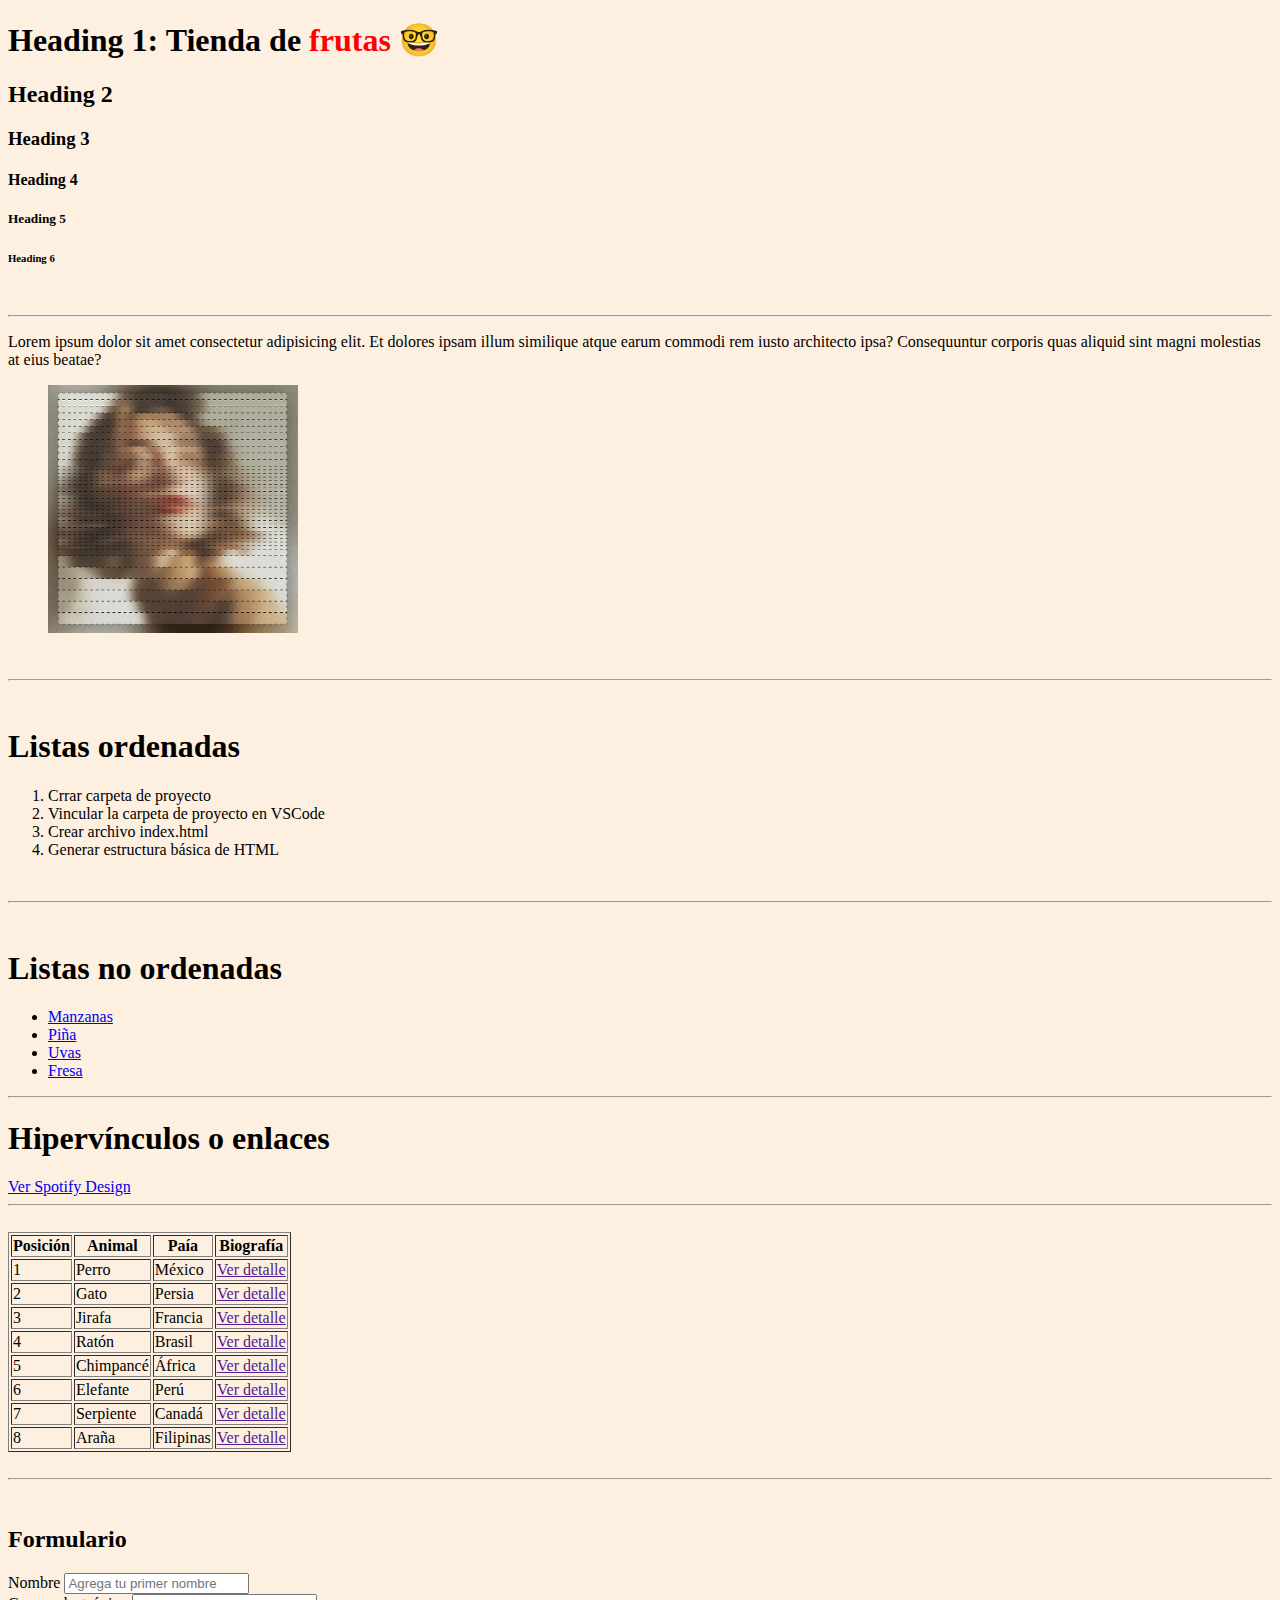
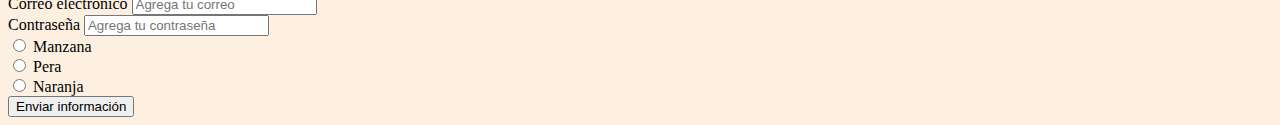
<file: 1-intro-html/index.html>
<!DOCTYPE html>
<html lang="en">
<head>
    <meta charset="UTF-8">
    <meta name="viewport" content="width=device-width, initial-scale=1.0">
    <title>Intro HTML</title>
</head>
<body style="background-color:rgb(253, 240, 224) ;">
    <!--Etiquetas de título-->
    <h1>Heading 1: Tienda de <span style="color: red;">frutas</span> 🤓</h1>
    <h2>Heading 2</h2>
    <h3>Heading 3</h3>
    <h4>Heading 4</h4>
    <h5>Heading 5</h5>
    <h6>Heading 6</h6>
    <br><!--Etiqueta de break-->
    <hr><!--Este es un horizontal row o línea de división-->
    <p>Lorem ipsum dolor sit amet consectetur adipisicing elit. Et dolores ipsam illum similique atque earum commodi rem iusto architecto ipsa? Consequuntur corporis quas aliquid sint magni molestias at eius beatae?</p>
    <!--Etiqueta de imagen-->
    <figure>
        <img src="./images/screen.png" width="250px" alt="Mujer observando" title="Mujer observando">
    </figure>
    <br>
    <hr>
    <br>
    <h1>Listas ordenadas</h1>
    <ol>
        <li>Crrar carpeta de proyecto</li>
        <li>Vincular la carpeta de proyecto en VSCode</li>
        <li>Crear archivo index.html</li>
        <li>Generar estructura básica de HTML</li>
    </ol>
    <br>
    <hr>
    <br>
    <h1>Listas no ordenadas</h1>
    <ul>
        <!--Convertir cada fruta en un enlace, el enlace nos debe direccionar a la wikipedia con info de la fruta-->
        <li><a href="https://es.wikipedia.org/wiki/Manzana" target="_blank">Manzanas</a></li>
        <li><a href="https://es.wikipedia.org/wiki/Piña" target="_blank">Piña</a></li>
        <li><a href="https://es.wikipedia.org/wiki/Uva" target="_blank">Uvas</a></li>
        <li><a href="https://es.wikipedia.org/wiki/Fresa" target="_blank">Fresa</a></li>
    </ul>
    <hr>
    <h1>Hipervínculos o enlaces</h1>
    <a href="https://spotify.design/" target="_blank">Ver Spotify Design</a>
    <br>
    <hr>
    <br>
        <!--Tarea:Desarrollar una tabla de posiciones para una carrera de 8 animales.-->

    <table border="sit">
        <tr>
            <th>Posición</th>
            <th>Animal</th>
            <th>Paía</th>
            <th>Biografía</th>
        </tr>
        <tr>
            <td>1</td>
            <td>Perro</td>
            <td>México</td>
            <td><a href="">Ver detalle</a></td>
        </tr>
        <tr>
            <td>2</td>
            <td>Gato</td>
            <td>Persia</td>
            <td><a href="">Ver detalle</a></td>
        </tr>
        <tr>
            <td>3</td>
            <td>Jirafa</td>
            <td>Francia</td>
            <td><a href="">Ver detalle</a></td>
        </tr>
        <tr>
            <td>4</td>
            <td>Ratón</td>
            <td>Brasil</td>
            <td><a href="">Ver detalle</a></td>
        </tr>
        <tr>
            <td>5</td>
            <td>Chimpancé</td>
            <td>África</td>
            <td><a href="">Ver detalle</a></td>
        </tr>
        <tr>
            <td>6</td>
            <td>Elefante</td>
            <td>Perú</td>
            <td><a href="">Ver detalle</a></td>
        </tr>
        <tr>
            <td>7</td>
            <td>Serpiente</td>
            <td>Canadá</td>
            <td><a href="">Ver detalle</a></td>
        </tr>
        <tr>
            <td>8</td>
            <td>Araña</td>
            <td>Filipinas</td>
            <td><a href="">Ver detalle</a></td>
        </tr>
    </table>
    <br>
    <hr>
    <br>
    <h2>Formulario</h2>
    <form action="">
        <div>
            <label for="nombre">Nombre</label>
            <input type="text" id="nombre" placeholder="Agrega tu primer nombre">
        </div>
        <div>
            <label for="correo">Correo electrónico</label>
            <input type="email" id="correo" placeholder="Agrega tu correo">
        </div>
        <div>
            <label for="password">Contraseña</label>
            <input type="password" id="password" placeholder="Agrega tu contraseña">
        </div>
        <div>
            <input type="radio" name="frutas" id="manzana" value="manzana">
            <label for="manzana">Manzana</label>
            <br>
            <input type="radio" name="frutas" id="pera" value="pera">
            <label for="manzana">Pera</label>
            <br>
            <input type="radio" name="frutas" id="neranja" value="naranja">
            <label for="manzana">Naranja</label>
        </div>
        <input type="submit" value="Enviar información">
    </form>
</body>
</html>
</file>
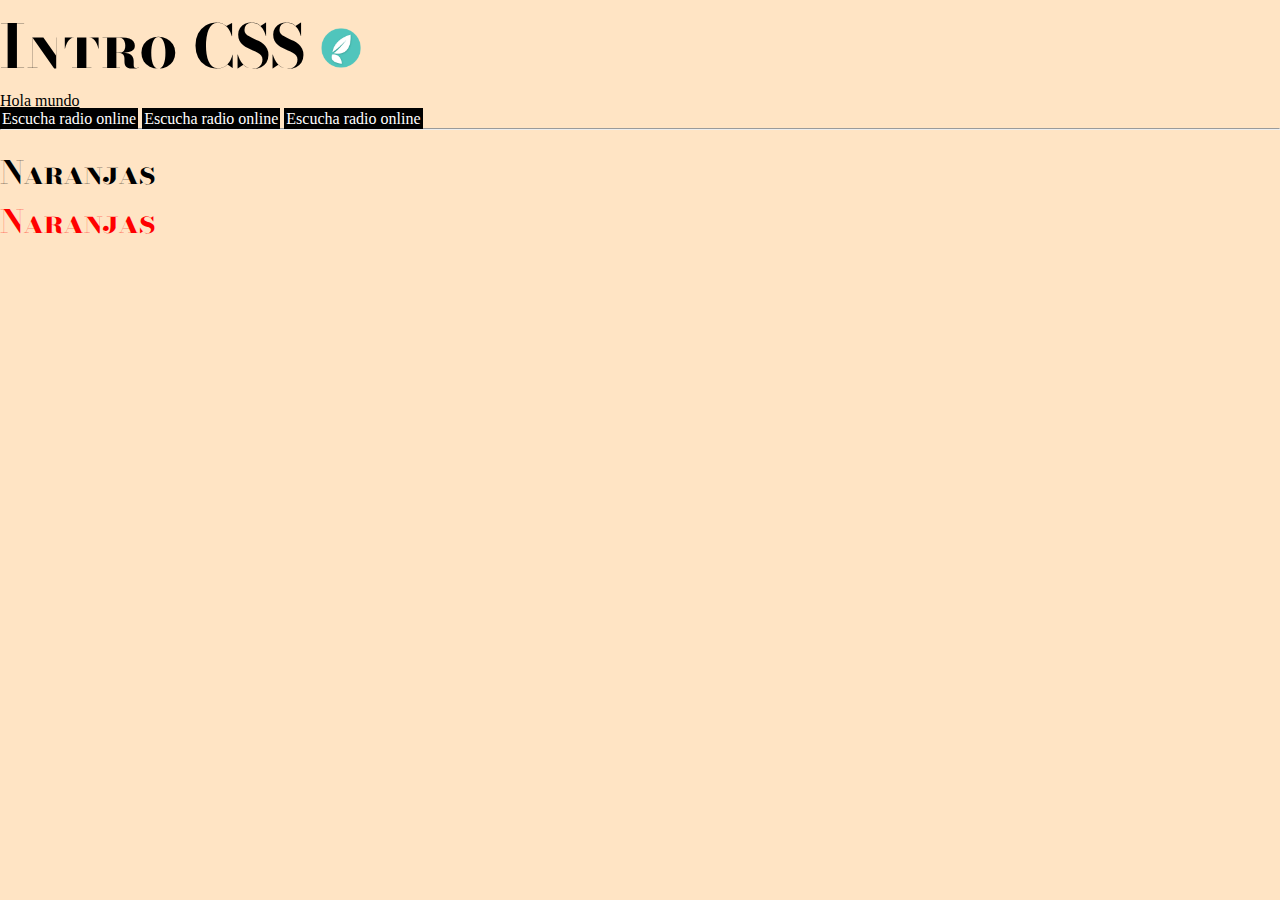
<file: 2-intro-css/index.html>
<!DOCTYPE html>
<html lang="en">
<head>
    <meta charset="UTF-8">
    <meta name="viewport" content="width=device-width, initial-scale=1.0">
    <title>Intro CSS</title>
    <link rel="stylesheet" href="style.css">
    <link rel="shortcut icon" href="images/icon.png" type="image/x-icon">
    <link rel="preconnect" href="https://fonts.googleapis.com">
    <link rel="preconnect" href="https://fonts.gstatic.com" crossorigin>
    <link href="https://fonts.googleapis.com/css2?family=Bodoni+Moda+SC:ital,opsz,wght@0,6..96,400..900;1,6..96,400..900&display=swap" rel="stylesheet">
</head>
<body>
    <h1 id="titulo">Intro CSS <img src="images/icon.png" alt="Icono" width="40px"> </h1>
    <p>Hola mundo</p>
    <a class="btn" href="https://jango.com">Escucha radio online</a>
    <a class="btn" href="https://jango.com">Escucha radio online</a>
    <a class="btn" href="https://jango.com">Escucha radio online</a>
    <br>
    <hr>
    <br>
    <h1>Naranjas</h1>
    <h1 class="fruta">Naranjas</h1>

</body>
</html>
</file>
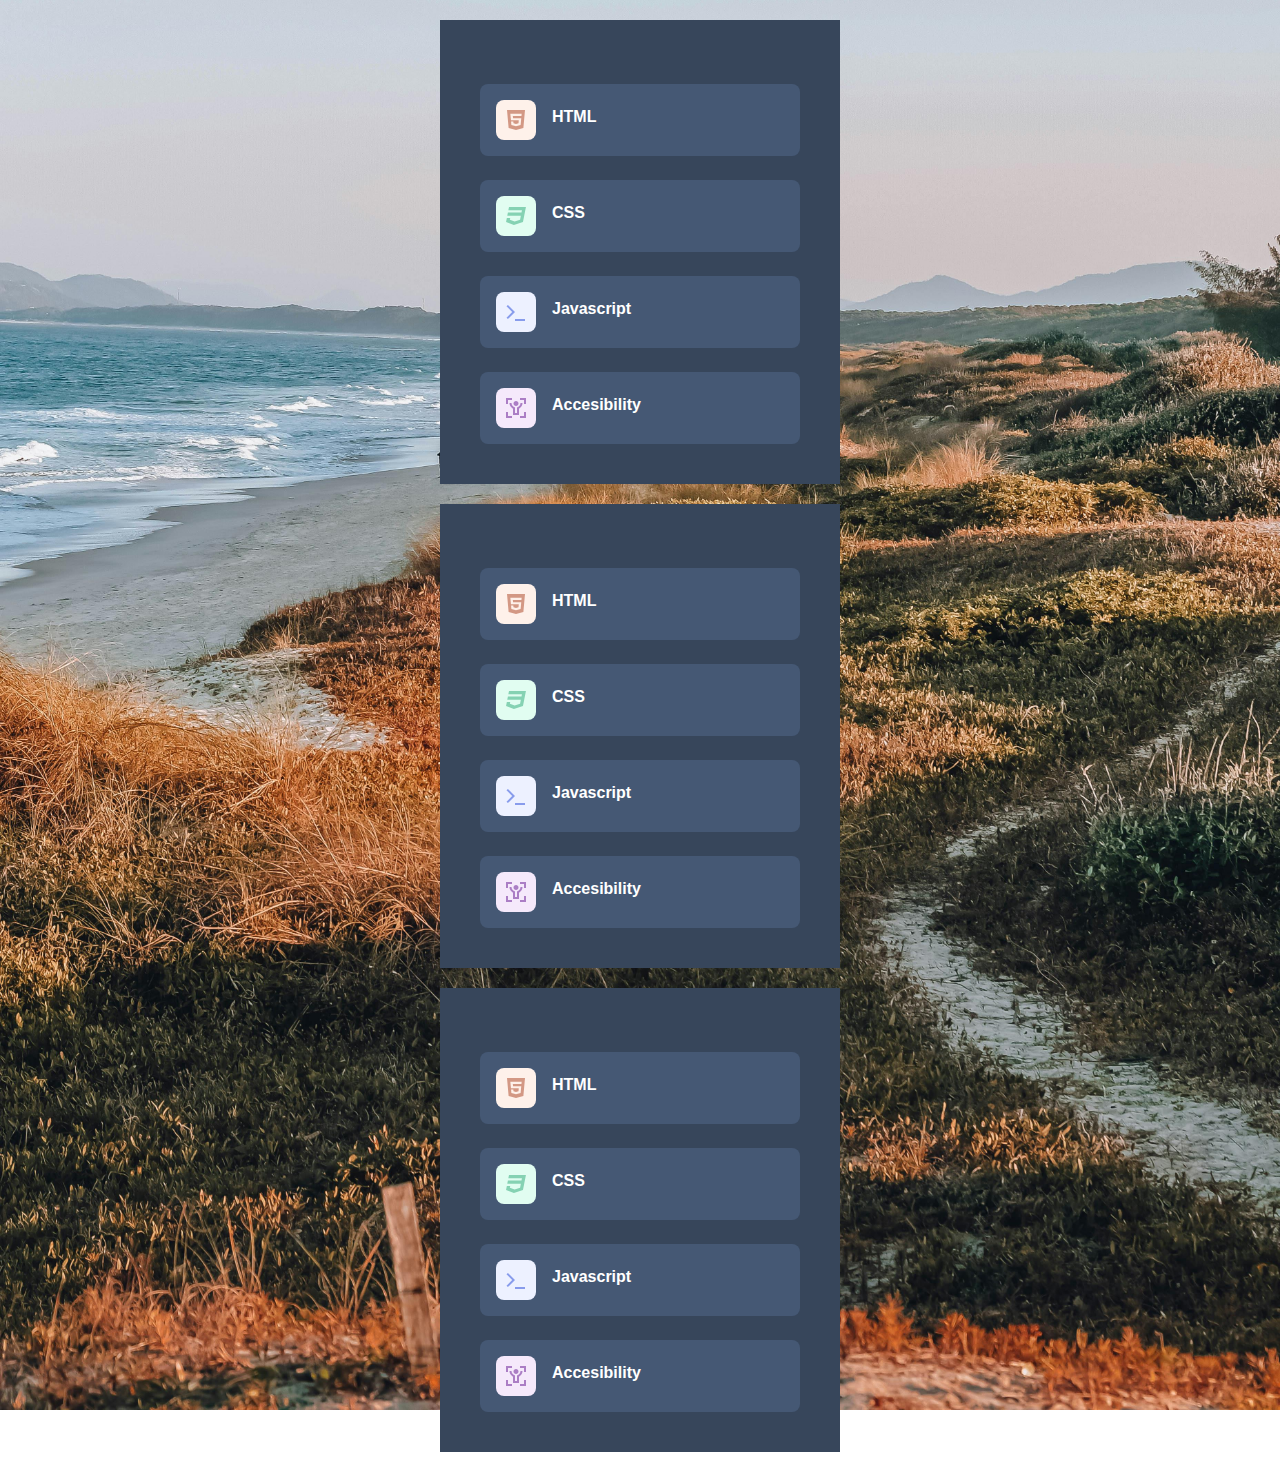
<file: 3-box-model/index.html>
<!DOCTYPE html>
<html lang="en">
<head>
    <meta charset="UTF-8">
    <meta name="viewport" content="width=device-width, initial-scale=1.0">
    <title>Document</title>
    <link rel="stylesheet" href="style.css">
</head>
<body>
   <section>
    <article class="card">
        <div class="card-icon html">
            <svg width="24" height="24" viewBox="0 0 24 24" fill="none" xmlns="http://www.w3.org/2000/svg">
                <g clip-path="url(#clip0_13_61)">
                <path d="M12 18.178L16.62 16.922L17.243 10.144H9.026L8.822 7.89H17.448L17.675 5.679H6.325L6.961 12.357H14.781L14.52 15.223L12 15.89L9.48 15.223L9.322 13.379H7.052L7.381 16.923L12 18.178ZM3 2H21L19.377 20L12 22L4.623 20L3 2Z" fill="#D39884"/>
                </g>
                <defs>
                <clipPath id="clip0_13_61">
                <rect width="24" height="24" fill="white"/>
                </clipPath>
                </defs>
                </svg>
                
        </div>
        <p>HTML</p>
    </article>
    <article class="card">
        <div class="card-icon css">
            <svg width="24" height="24" viewBox="0 0 24 24" fill="none" xmlns="http://www.w3.org/2000/svg">
                <g clip-path="url(#clip0_13_56)">
                <path d="M5.00006 3L4.35006 6.34H17.9401L17.5001 8.5H3.92006L3.26006 11.83H16.8501L16.0901 15.64L10.6101 17.45L5.86006 15.64L6.19006 14H2.85006L2.06006 18L9.91006 21L18.9601 18L20.1601 11.97L20.4001 10.76L21.9401 3H5.00006Z" fill="#85D2B3"/>
                </g>
                <defs>
                <clipPath id="clip0_13_56">
                <rect width="24" height="24" fill="white"/>
                </clipPath>
                </defs>
                </svg>
                
        </div>
        <p>CSS</p>
    </article><article class="card">
        <div class="card-icon js">
            <svg width="24" height="24" viewBox="0 0 24 24" fill="none" xmlns="http://www.w3.org/2000/svg">
                <g clip-path="url(#clip0_13_66)">
                <path d="M11 12L3.92901 19.071L2.51501 17.657L8.17201 12L2.51501 6.34299L3.92901 4.92999L11 12ZM11 19H21V21H11V19Z" fill="#889CEC"/>
                </g>
                <defs>
                <clipPath id="clip0_13_66">
                <rect width="24" height="24" fill="white"/>
                </clipPath>
                </defs>
                </svg>
                
        </div>
        <p>Javascript</p>
    </article><article class="card">
        <div class="card-icon accesibility">
            <svg width="24" height="24" viewBox="0 0 24 24" fill="none" xmlns="http://www.w3.org/2000/svg">
                <g clip-path="url(#clip0_13_52)">
                <path d="M4 16V20H8V22H2V16H4ZM22 16V22H16V20H20V16H22ZM7.5 7C7.50002 8.01984 7.8463 9.00946 8.48215 9.80682C9.118 10.6042 10.0057 11.162 11 11.389V17H13L13.001 11.388C13.9949 11.1609 14.8823 10.6031 15.5179 9.80595C16.1536 9.00882 16.4998 8.01954 16.5 7H18.5C18.5002 8.18939 18.1741 9.35605 17.5571 10.3729C16.9402 11.3898 16.056 12.2179 15.001 12.767L15 19H9V12.768C7.94462 12.2189 7.06018 11.3907 6.44303 10.3737C5.82587 9.3566 5.49969 8.18967 5.5 7H7.5ZM12 5C12.663 5 13.2989 5.26339 13.7678 5.73223C14.2366 6.20107 14.5 6.83696 14.5 7.5C14.5 8.16304 14.2366 8.79893 13.7678 9.26777C13.2989 9.73661 12.663 10 12 10C11.337 10 10.7011 9.73661 10.2322 9.26777C9.76339 8.79893 9.5 8.16304 9.5 7.5C9.5 6.83696 9.76339 6.20107 10.2322 5.73223C10.7011 5.26339 11.337 5 12 5ZM8 2V4L4 3.999V8H2V2H8ZM22 2V8H20V4H16V2H22Z" fill="#AB7EC5"/>
                </g>
                <defs>
                <clipPath id="clip0_13_52">
                <rect width="24" height="24" fill="white"/>
                </clipPath>
                </defs>
                </svg>
                
        </div>
        <p>Accesibility</p>
    </article>
   </section>
   <section>
    <article class="card">
        <div class="card-icon html">
            <svg width="24" height="24" viewBox="0 0 24 24" fill="none" xmlns="http://www.w3.org/2000/svg">
                <g clip-path="url(#clip0_13_61)">
                <path d="M12 18.178L16.62 16.922L17.243 10.144H9.026L8.822 7.89H17.448L17.675 5.679H6.325L6.961 12.357H14.781L14.52 15.223L12 15.89L9.48 15.223L9.322 13.379H7.052L7.381 16.923L12 18.178ZM3 2H21L19.377 20L12 22L4.623 20L3 2Z" fill="#D39884"/>
                </g>
                <defs>
                <clipPath id="clip0_13_61">
                <rect width="24" height="24" fill="white"/>
                </clipPath>
                </defs>
                </svg>
                
        </div>
        <p>HTML</p>
    </article>
    <article class="card">
        <div class="card-icon css">
            <svg width="24" height="24" viewBox="0 0 24 24" fill="none" xmlns="http://www.w3.org/2000/svg">
                <g clip-path="url(#clip0_13_56)">
                <path d="M5.00006 3L4.35006 6.34H17.9401L17.5001 8.5H3.92006L3.26006 11.83H16.8501L16.0901 15.64L10.6101 17.45L5.86006 15.64L6.19006 14H2.85006L2.06006 18L9.91006 21L18.9601 18L20.1601 11.97L20.4001 10.76L21.9401 3H5.00006Z" fill="#85D2B3"/>
                </g>
                <defs>
                <clipPath id="clip0_13_56">
                <rect width="24" height="24" fill="white"/>
                </clipPath>
                </defs>
                </svg>
                
        </div>
        <p>CSS</p>
    </article><article class="card">
        <div class="card-icon js">
            <svg width="24" height="24" viewBox="0 0 24 24" fill="none" xmlns="http://www.w3.org/2000/svg">
                <g clip-path="url(#clip0_13_66)">
                <path d="M11 12L3.92901 19.071L2.51501 17.657L8.17201 12L2.51501 6.34299L3.92901 4.92999L11 12ZM11 19H21V21H11V19Z" fill="#889CEC"/>
                </g>
                <defs>
                <clipPath id="clip0_13_66">
                <rect width="24" height="24" fill="white"/>
                </clipPath>
                </defs>
                </svg>
                
        </div>
        <p>Javascript</p>
    </article><article class="card">
        <div class="card-icon accesibility">
            <svg width="24" height="24" viewBox="0 0 24 24" fill="none" xmlns="http://www.w3.org/2000/svg">
                <g clip-path="url(#clip0_13_52)">
                <path d="M4 16V20H8V22H2V16H4ZM22 16V22H16V20H20V16H22ZM7.5 7C7.50002 8.01984 7.8463 9.00946 8.48215 9.80682C9.118 10.6042 10.0057 11.162 11 11.389V17H13L13.001 11.388C13.9949 11.1609 14.8823 10.6031 15.5179 9.80595C16.1536 9.00882 16.4998 8.01954 16.5 7H18.5C18.5002 8.18939 18.1741 9.35605 17.5571 10.3729C16.9402 11.3898 16.056 12.2179 15.001 12.767L15 19H9V12.768C7.94462 12.2189 7.06018 11.3907 6.44303 10.3737C5.82587 9.3566 5.49969 8.18967 5.5 7H7.5ZM12 5C12.663 5 13.2989 5.26339 13.7678 5.73223C14.2366 6.20107 14.5 6.83696 14.5 7.5C14.5 8.16304 14.2366 8.79893 13.7678 9.26777C13.2989 9.73661 12.663 10 12 10C11.337 10 10.7011 9.73661 10.2322 9.26777C9.76339 8.79893 9.5 8.16304 9.5 7.5C9.5 6.83696 9.76339 6.20107 10.2322 5.73223C10.7011 5.26339 11.337 5 12 5ZM8 2V4L4 3.999V8H2V2H8ZM22 2V8H20V4H16V2H22Z" fill="#AB7EC5"/>
                </g>
                <defs>
                <clipPath id="clip0_13_52">
                <rect width="24" height="24" fill="white"/>
                </clipPath>
                </defs>
                </svg>
                
        </div>
        <p>Accesibility</p>
    </article>
   </section>
   <section>
    <article class="card">
        <div class="card-icon html">
            <svg width="24" height="24" viewBox="0 0 24 24" fill="none" xmlns="http://www.w3.org/2000/svg">
                <g clip-path="url(#clip0_13_61)">
                <path d="M12 18.178L16.62 16.922L17.243 10.144H9.026L8.822 7.89H17.448L17.675 5.679H6.325L6.961 12.357H14.781L14.52 15.223L12 15.89L9.48 15.223L9.322 13.379H7.052L7.381 16.923L12 18.178ZM3 2H21L19.377 20L12 22L4.623 20L3 2Z" fill="#D39884"/>
                </g>
                <defs>
                <clipPath id="clip0_13_61">
                <rect width="24" height="24" fill="white"/>
                </clipPath>
                </defs>
                </svg>
                
        </div>
        <p>HTML</p>
    </article>
    <article class="card">
        <div class="card-icon css">
            <svg width="24" height="24" viewBox="0 0 24 24" fill="none" xmlns="http://www.w3.org/2000/svg">
                <g clip-path="url(#clip0_13_56)">
                <path d="M5.00006 3L4.35006 6.34H17.9401L17.5001 8.5H3.92006L3.26006 11.83H16.8501L16.0901 15.64L10.6101 17.45L5.86006 15.64L6.19006 14H2.85006L2.06006 18L9.91006 21L18.9601 18L20.1601 11.97L20.4001 10.76L21.9401 3H5.00006Z" fill="#85D2B3"/>
                </g>
                <defs>
                <clipPath id="clip0_13_56">
                <rect width="24" height="24" fill="white"/>
                </clipPath>
                </defs>
                </svg>
                
        </div>
        <p>CSS</p>
    </article><article class="card">
        <div class="card-icon js">
            <svg width="24" height="24" viewBox="0 0 24 24" fill="none" xmlns="http://www.w3.org/2000/svg">
                <g clip-path="url(#clip0_13_66)">
                <path d="M11 12L3.92901 19.071L2.51501 17.657L8.17201 12L2.51501 6.34299L3.92901 4.92999L11 12ZM11 19H21V21H11V19Z" fill="#889CEC"/>
                </g>
                <defs>
                <clipPath id="clip0_13_66">
                <rect width="24" height="24" fill="white"/>
                </clipPath>
                </defs>
                </svg>
                
        </div>
        <p>Javascript</p>
    </article><article class="card">
        <div class="card-icon accesibility">
            <svg width="24" height="24" viewBox="0 0 24 24" fill="none" xmlns="http://www.w3.org/2000/svg">
                <g clip-path="url(#clip0_13_52)">
                <path d="M4 16V20H8V22H2V16H4ZM22 16V22H16V20H20V16H22ZM7.5 7C7.50002 8.01984 7.8463 9.00946 8.48215 9.80682C9.118 10.6042 10.0057 11.162 11 11.389V17H13L13.001 11.388C13.9949 11.1609 14.8823 10.6031 15.5179 9.80595C16.1536 9.00882 16.4998 8.01954 16.5 7H18.5C18.5002 8.18939 18.1741 9.35605 17.5571 10.3729C16.9402 11.3898 16.056 12.2179 15.001 12.767L15 19H9V12.768C7.94462 12.2189 7.06018 11.3907 6.44303 10.3737C5.82587 9.3566 5.49969 8.18967 5.5 7H7.5ZM12 5C12.663 5 13.2989 5.26339 13.7678 5.73223C14.2366 6.20107 14.5 6.83696 14.5 7.5C14.5 8.16304 14.2366 8.79893 13.7678 9.26777C13.2989 9.73661 12.663 10 12 10C11.337 10 10.7011 9.73661 10.2322 9.26777C9.76339 8.79893 9.5 8.16304 9.5 7.5C9.5 6.83696 9.76339 6.20107 10.2322 5.73223C10.7011 5.26339 11.337 5 12 5ZM8 2V4L4 3.999V8H2V2H8ZM22 2V8H20V4H16V2H22Z" fill="#AB7EC5"/>
                </g>
                <defs>
                <clipPath id="clip0_13_52">
                <rect width="24" height="24" fill="white"/>
                </clipPath>
                </defs>
                </svg>
                
        </div>
        <p>Accesibility</p>
    </article>
   </section>
    <!--<header></header>
    <main>
        <section class="sections">
            <p>Sección 1</p>
        </section>
        <section class="sections">
            <p>Sección 2</p>
        </section>
        <section class="sections">
            <p>Sección 3</p>
        </section>
    </main>
    <footer></footer>-->
</body>
</html>
</file>
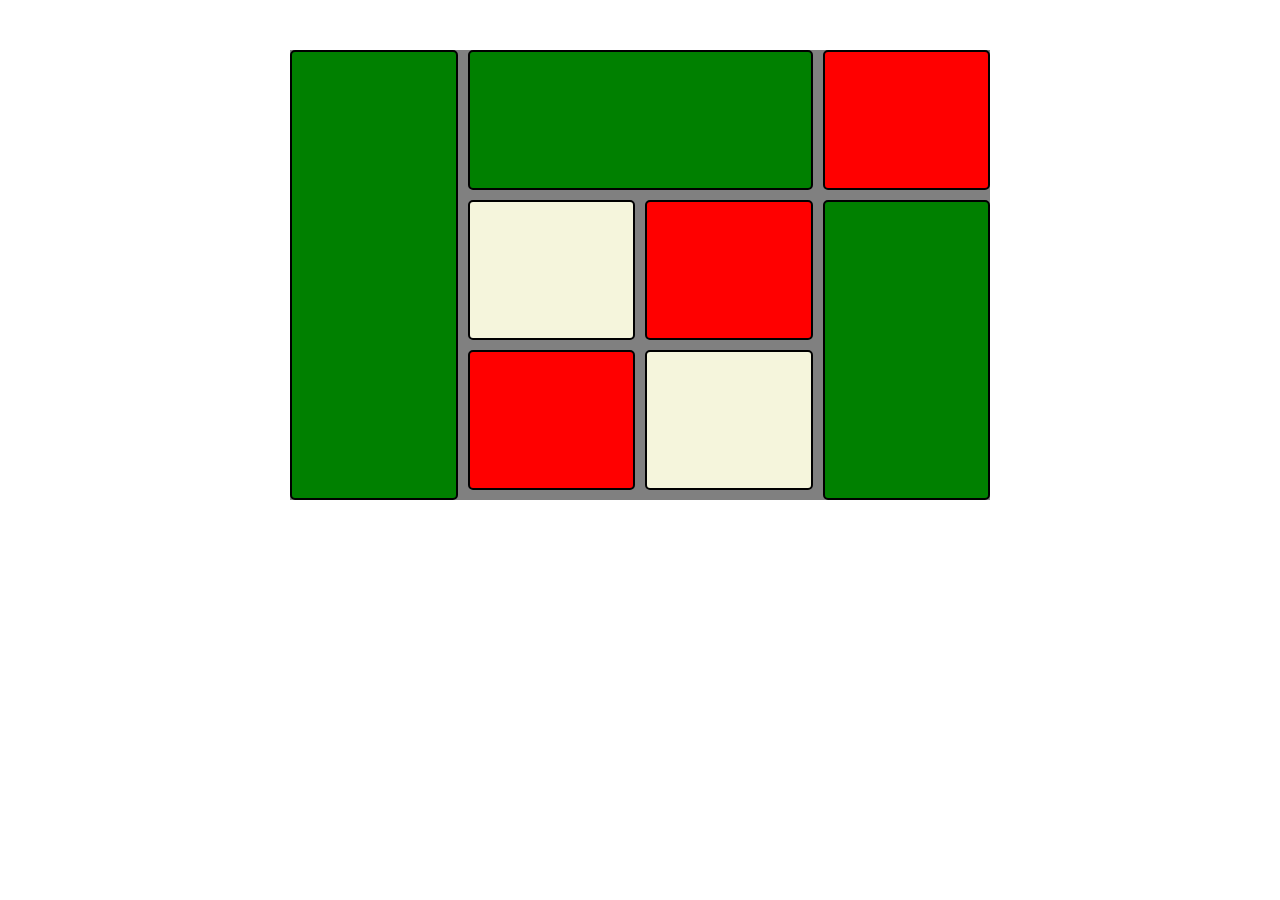
<file: 6-grid-css/index.html>
<!DOCTYPE html>
<html lang="en">
<head>
    <meta charset="UTF-8">
    <meta name="viewport" content="width=device-width, initial-scale=1.0">
    <title>Grid CSS</title>
    <link rel="stylesheet" href="style.css">
</head>
<body>
    <!--<div class="container">
        <div class="box item1"></div>
        <div class="box item2"></div>
        <div class="box item3"></div>
        <div class="box item4"></div>
        <div class="box item5"></div>
        <div class="box item6"></div>
        <div class="box item7"></div>
        <div class="box item8"></div>
        <div class="box item9"></div>
    </div>-->
    <div class="container">
        <div class="box item1"></div>
        <div class="box item2"></div>
        <div class="box item3"></div>
        <div class="box item4"></div>
        <div class="box item5"></div>
        <div class="box item6"></div>
        <div class="box item7"></div>
        <div class="box item8"></div>
    </div>
</body>
</html>
</file>
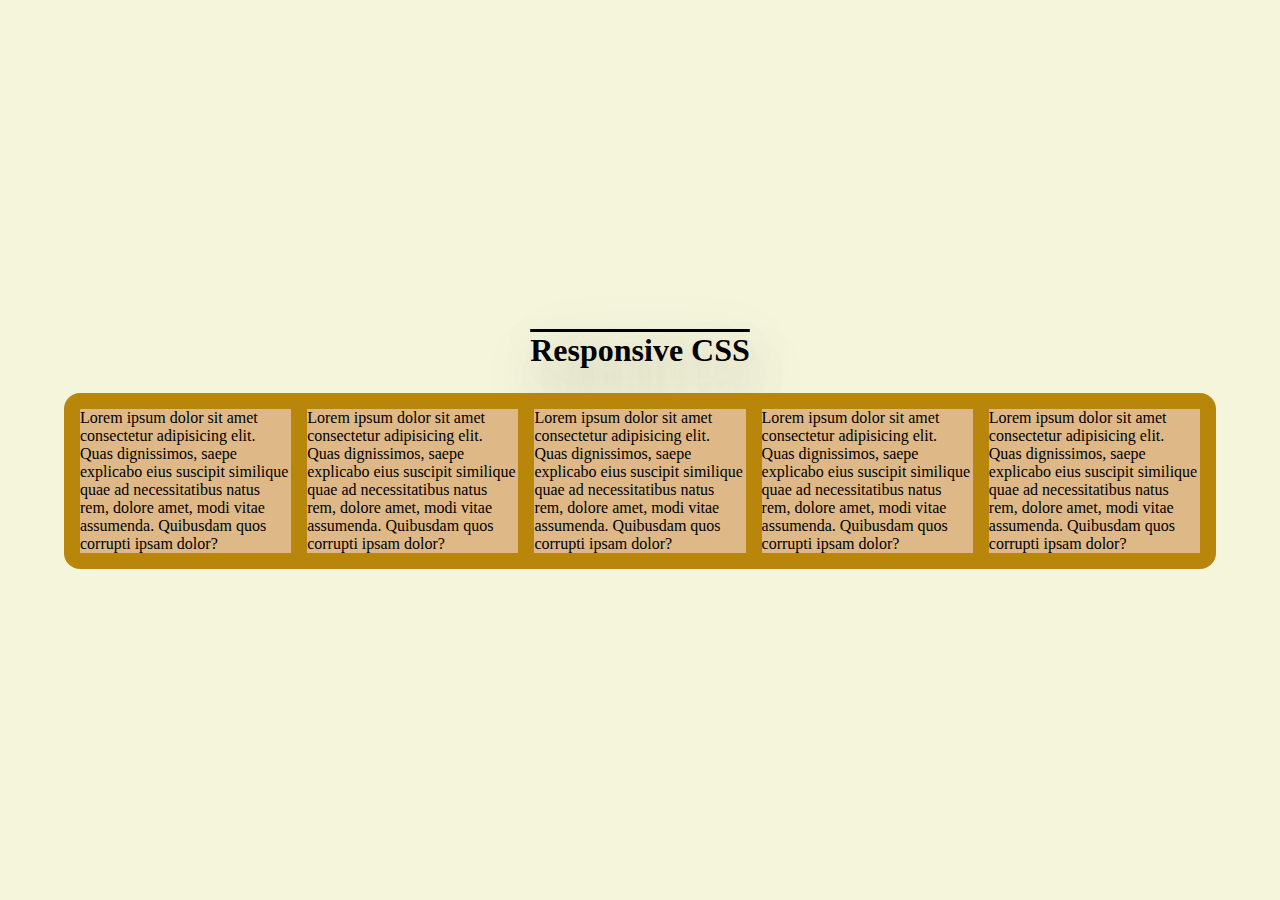
<file: 7-responsive/index.html>
<!DOCTYPE html>
<html lang="en">
<head>
    <meta charset="UTF-8">
    <meta name="viewport" content="width=device-width, initial-scale=1.0">
    <title>Responsive</title>
    <link rel="stylesheet" href="style.css">
</head>
<body>
    <div class="container">
        <h1>Responsive CSS</h1>
        <div class="content">
            <article>
                <p>Lorem ipsum dolor sit amet consectetur adipisicing elit. Quas dignissimos, saepe explicabo eius suscipit similique quae ad necessitatibus natus rem, dolore amet, modi vitae assumenda. Quibusdam quos corrupti ipsam dolor?</p>
            </article>
            <article>
                <p>Lorem ipsum dolor sit amet consectetur adipisicing elit. Quas dignissimos, saepe explicabo eius suscipit similique quae ad necessitatibus natus rem, dolore amet, modi vitae assumenda. Quibusdam quos corrupti ipsam dolor?</p>
            </article>
            <article>
                <p>Lorem ipsum dolor sit amet consectetur adipisicing elit. Quas dignissimos, saepe explicabo eius suscipit similique quae ad necessitatibus natus rem, dolore amet, modi vitae assumenda. Quibusdam quos corrupti ipsam dolor?</p>
            </article>
            <article>
                <p>Lorem ipsum dolor sit amet consectetur adipisicing elit. Quas dignissimos, saepe explicabo eius suscipit similique quae ad necessitatibus natus rem, dolore amet, modi vitae assumenda. Quibusdam quos corrupti ipsam dolor?</p>
            </article>
            <article>
                <p>Lorem ipsum dolor sit amet consectetur adipisicing elit. Quas dignissimos, saepe explicabo eius suscipit similique quae ad necessitatibus natus rem, dolore amet, modi vitae assumenda. Quibusdam quos corrupti ipsam dolor?</p>
            </article>
        </div>
    </div>
</body>
</html>
</file>
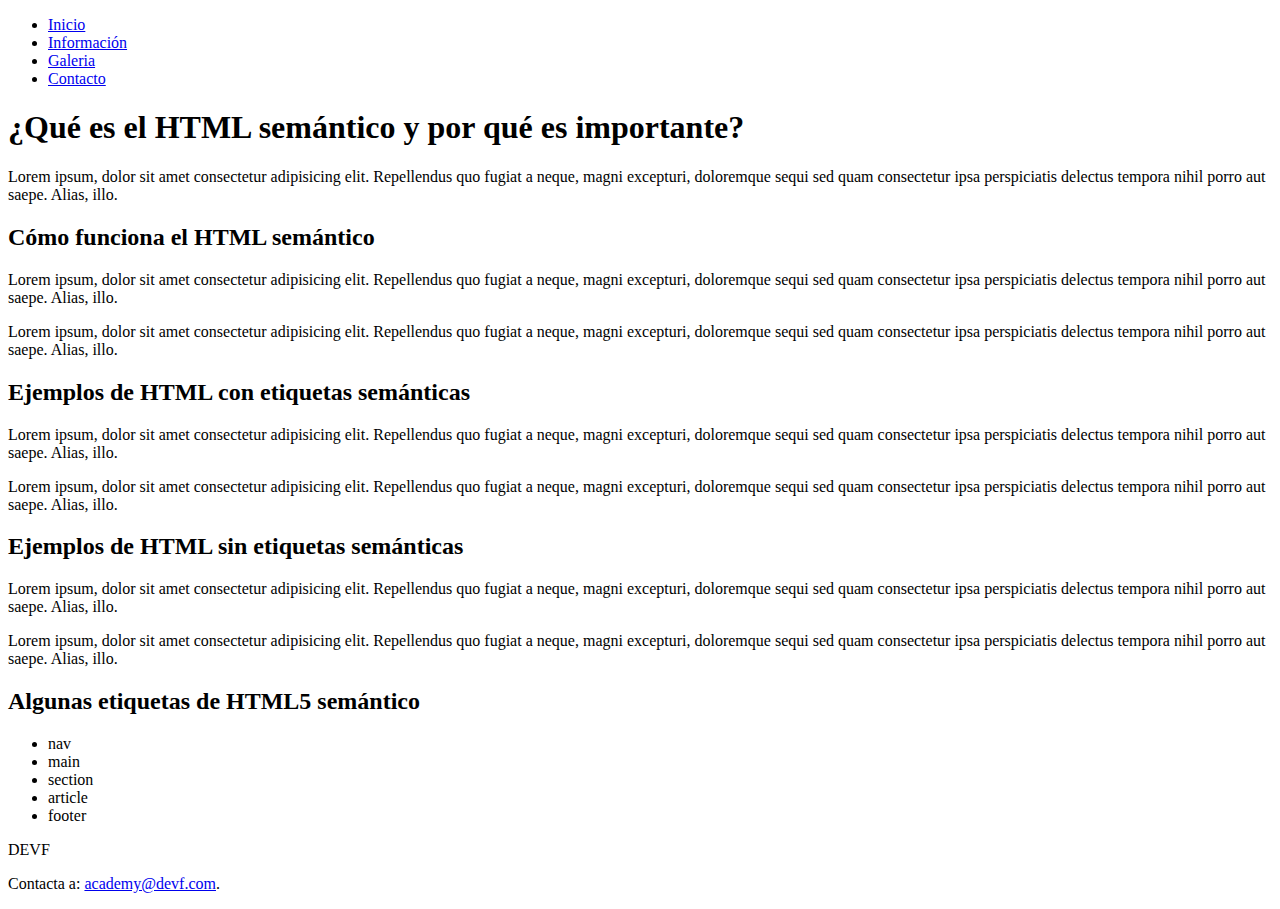
<file: 3-box-model/ejercicio.html>
<!DOCTYPE html>
<html lang="en">

<head>
  <meta charset="UTF-8">
  <meta http-equiv="X-UA-Compatible" content="IE=edge">
  <meta name="viewport" content="width=device-width, initial-scale=1.0">
  <title>HTML Semántico</title>
</head>

<body>

  <header>
    <nav>
      <ul>
        <li><a href="#">Inicio</a></li>
        <li><a href="#">Información</a></li>
        <li><a href="#">Galeria</a></li>
        <li><a href="#">Contacto</a></li>
      </ul>
    </nav>
</header>

  <main>
    <article>
      <h1>¿Qué es el HTML semántico y por qué es importante?</h1>
      <p>Lorem ipsum, dolor sit amet consectetur adipisicing elit. Repellendus quo fugiat a neque, magni excepturi,
        doloremque sequi sed quam consectetur ipsa perspiciatis delectus tempora nihil porro aut saepe. Alias, illo.</p>
    </article>
    <article>

        <h2>Cómo funciona el HTML semántico</h2>
        <p>Lorem ipsum, dolor sit amet consectetur adipisicing elit. Repellendus quo fugiat a neque, magni excepturi,
          doloremque sequi sed quam consectetur ipsa perspiciatis delectus tempora nihil porro aut saepe. Alias, illo.
        </p>
        <p>Lorem ipsum, dolor sit amet consectetur adipisicing elit. Repellendus quo fugiat a neque, magni excepturi,
          doloremque sequi sed quam consectetur ipsa perspiciatis delectus tempora nihil porro aut saepe. Alias, illo.
        </p>
    </article>
    <article>
      </div>
      <div>
        <h2>Ejemplos de HTML con etiquetas semánticas</h2>
        <p>Lorem ipsum, dolor sit amet consectetur adipisicing elit. Repellendus quo fugiat a neque, magni excepturi,
          doloremque sequi sed quam consectetur ipsa perspiciatis delectus tempora nihil porro aut saepe. Alias, illo.
        </p>
        <p>Lorem ipsum, dolor sit amet consectetur adipisicing elit. Repellendus quo fugiat a neque, magni excepturi,
          doloremque sequi sed quam consectetur ipsa perspiciatis delectus tempora nihil porro aut saepe. Alias, illo.
        </p>
    </article>
    <article>
      <div>
        <h2>Ejemplos de HTML sin etiquetas semánticas</h2>
        <p>Lorem ipsum, dolor sit amet consectetur adipisicing elit. Repellendus quo fugiat a neque, magni excepturi,
          doloremque sequi sed quam consectetur ipsa perspiciatis delectus tempora nihil porro aut saepe. Alias, illo.
        </p>
        <p>Lorem ipsum, dolor sit amet consectetur adipisicing elit. Repellendus quo fugiat a neque, magni excepturi,
          doloremque sequi sed quam consectetur ipsa perspiciatis delectus tempora nihil porro aut saepe. Alias, illo.
        </p>
    </article>
     
</body>
    <aside>
        <h2>Algunas etiquetas de HTML5 semántico</h2>
        <ul>
          <li>nav</li>
          <li>main</li>
          <li>section</li>
          <li>article</li>
          <li>footer</li>
        </ul>

    </aside>
  

  <footer>
    <p>DEVF</p>
    <p>Contacta a: <a href="mailto:academy@devf.com">
        academy@devf.com</a>.</p>
  </footer>

</body>
</html>
</file>
<file: 2-intro-css/style.css>
*{
    margin: 0;
    padding: 0;
}
body{
    background-color: bisque;
    color: black;
}
a{
    color: blue;
}
p{
    text-decoration: underline;
}
.btn{
    background-color: black;
    text-decoration: none;
    padding: 2px;
    color: white;
}
#titulo{
    font-size:60px;
}
h1{
    color: black;
    font-family: "Bodoni Moda SC", serif;
}
.fruta{
    color: red!important;
}
</file>
<file: 3-box-model/style.css>
*{
    margin: 0;
    padding: 0;
    text-decoration: none;
    box-sizing: border-box;/*este sirve para que una caja respete el ancho asignado, sin que crezca con un padding*/
}
body{
    background-image:url(images/background.jpg);
    background-repeat: no-repeat;
    background-position: center;
    background-size: cover;
    background-attachment: fixed;
}
section{
    margin:20px auto;
    width: 400px;
    font-weight: bold;
    background-color: #37465B;
    padding: 40px;
}
.card{
    display: flex;
    background-color: #455874;
    margin-top: 24px;
    padding: 16px;
    border-radius: 8px;
}
.card-icon{
    width: 40px;
    height: 40px;
    border-radius: 8px;
    background-color: antiquewhite;
    margin-right:16px;
}
article p{
    margin-top: 8px;
    color: white;
    font-family:Verdana, Geneva, Tahoma, sans-serif;
    font-weight: 600;
}
.html{
    background-color: #FEF1EA;
}
.css{
    background-color: #E1FDF1;
}
.js{
    background-color: #EDF1FF;
}
.accesibility{
    background-color: #F5E9FB;
}
.card-icon svg{
    margin: 8px 0 0 8px;
}
</file>
<file: 6-grid-css/style.css>
*{
    margin: 0;
    padding: 0;
    box-sizing: border-box;
}
.container{
    display: grid;
    /*grid-template-columns: 33.3% 33.3% 33.3% ;*/
   /* grid-template-columns: 1fr 1fr 1fr ;*/
   /*grid-template-columns: 200px 1fr;*/
   /*grid-template-rows: 1fr 2fr 1fr;*/
   grid-template-columns: repeat(4,1fr);
   grid-template-rows: repeat(3,1fr);
    width: 700px;
    height: 450px;
    background-color: grey;
    margin: 50px auto;
    gap: 10px;
}
.box{
    /*width: 70px;*/
    /*height: 70px;*/
    border: 2px solid black;
    border-radius: 5px;
    background-color: beige;
}
.item1{
    background-color: green;
    grid-column-start: 1;
    grid-column-end: 2;
    grid-row-start: 1;
    grid-row-end:5 ;
}
.item2{
    background-color: green;
    grid-column-start: 2;
    grid-column-end: 4;  
}
.item3, .item5, .item7{
    background-color: red;
}
.item6{
    background-color: green;
    grid-row-start: 2;
    grid-row-end:5 ;
    grid-column-start: 4;
    grid-column-end: 5;
}
</file>
<file: 7-responsive/style.css>
*{
    margin: 0;
    padding: 0;
    box-sizing: border-box;
}
.container{
    width: 100vw; /*Está ocupando todo el ancho*/
    height: 100vh; /*Está ocupando todo el alto*/
    background-color: beige;
    display: flex; /*manda a llamar las propiedades de flex*/
    flex-direction: column;/*hace que las cards estén abajo del h1*/
    justify-content: center; /*horizontal*/
    align-items: center; /*vertical*/
    color: black;
}
.container h1{
    text-decoration: overline;
    text-shadow: 8px 24px 60px grey;
}
.content{
    display: grid;
    grid-template-columns: repeat(5, 1fr);
    gap: 16px;
    background-color:darkgoldenrod;
    width: 90%;
    margin-top: 24px;
    border-radius: 16px;
    padding: 16px;
}
.content article{
    background-color:burlywood;
}

/*De izquierda a derecha, de cero hasta 1024px*/
@media screen and (max-width:1024px){
    .container{
        background-color:darkseagreen;  
    }
    .content{
        grid-template-columns: repeat(4, 1fr);
    }
}
@media screen and (max-width:768px){
    .container{
        background-color:lightpink;
    }
    .content{
        grid-template-columns: repeat(3, 1fr);
    }
}
@media screen and (max-width:480px){
    .container{
        background-color:skyblue;
    }
    .content{
        grid-template-columns: repeat(2, 1fr);
    }
}
@media screen and (max-width:320px){
    .container{
        background-color:lightsalmon;
    }
    .content{
        grid-template-columns: repeat(1, 1fr);
    }
}
</file>
